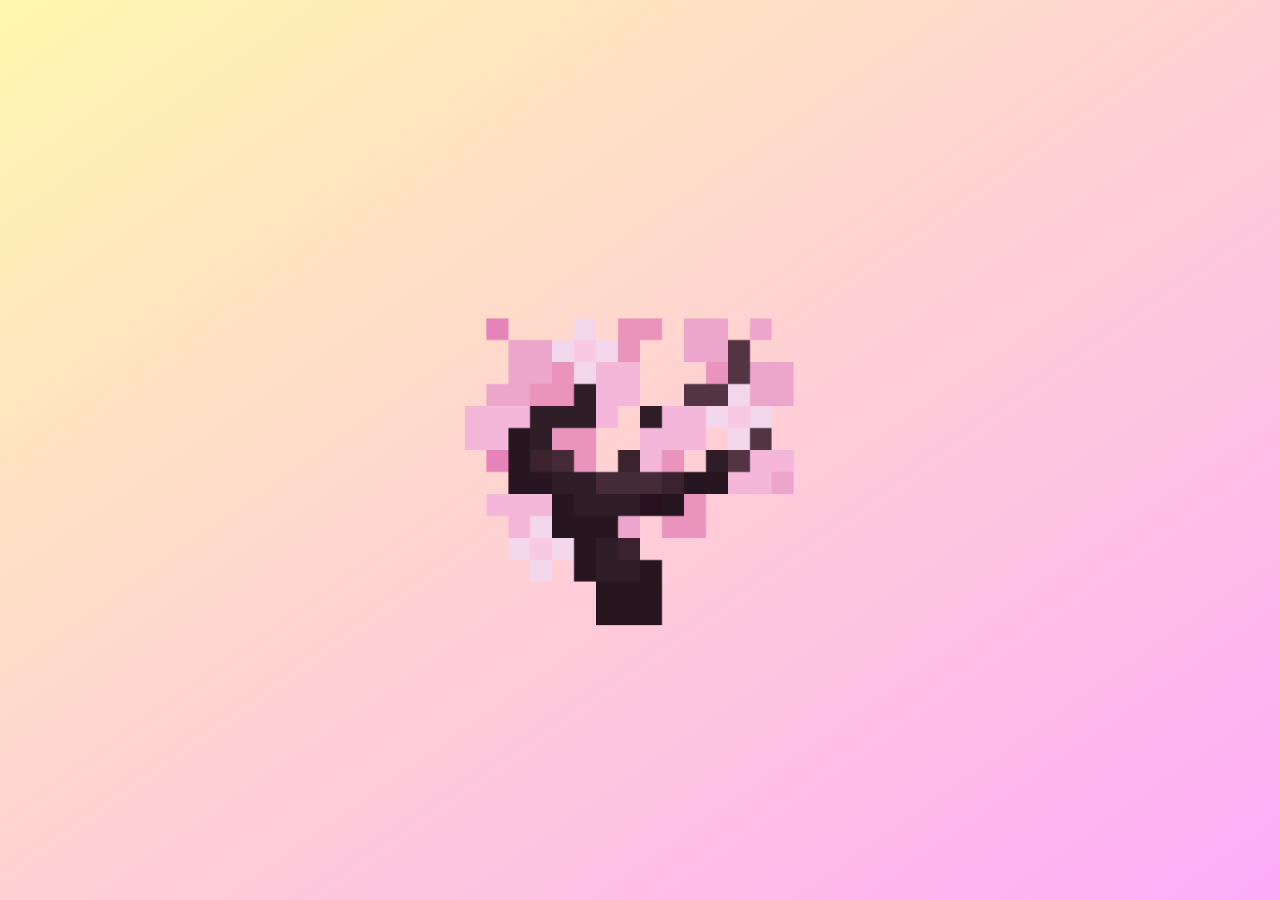
<file: index.html>
<!DOCTYPE html>
<html lang="en">
<head>
    <meta charset="UTF-8">
    <meta name="viewport" content="width=device-width, initial-scale=1.0">
    <title>Sakura Town</title> <!-- Added title -->
    <link rel="icon" href="cherry_sapling.png" type="image/png"> <!-- Added favicon -->
    <style>
        body {
            margin: 0;
            padding: 0;
            background: linear-gradient(to bottom right, #FFF7AE, #FEABF9);
            height: 100vh;
            display: flex;
            justify-content: center;
            align-items: center;
        }

        #logo-container {
            cursor: pointer;
        }

        #logo {
            width: 400px;
            height: 400px;
            background-image: url('cherry_sapling.png'); /* 使用你的透明背景的Logo图像文件名 */
            background-size: cover;
            background-position: center;
            transition: mix-blend-mode 0.3s;
        }

        #logo-container:hover #logo {
            mix-blend-mode: multiply;
        }
    </style>
</head>
<body>
    <a href="/home/">
        <div id="logo-container">
            <div id="logo"></div>
        </div>
    </a>
</body>
</html>
</file>
